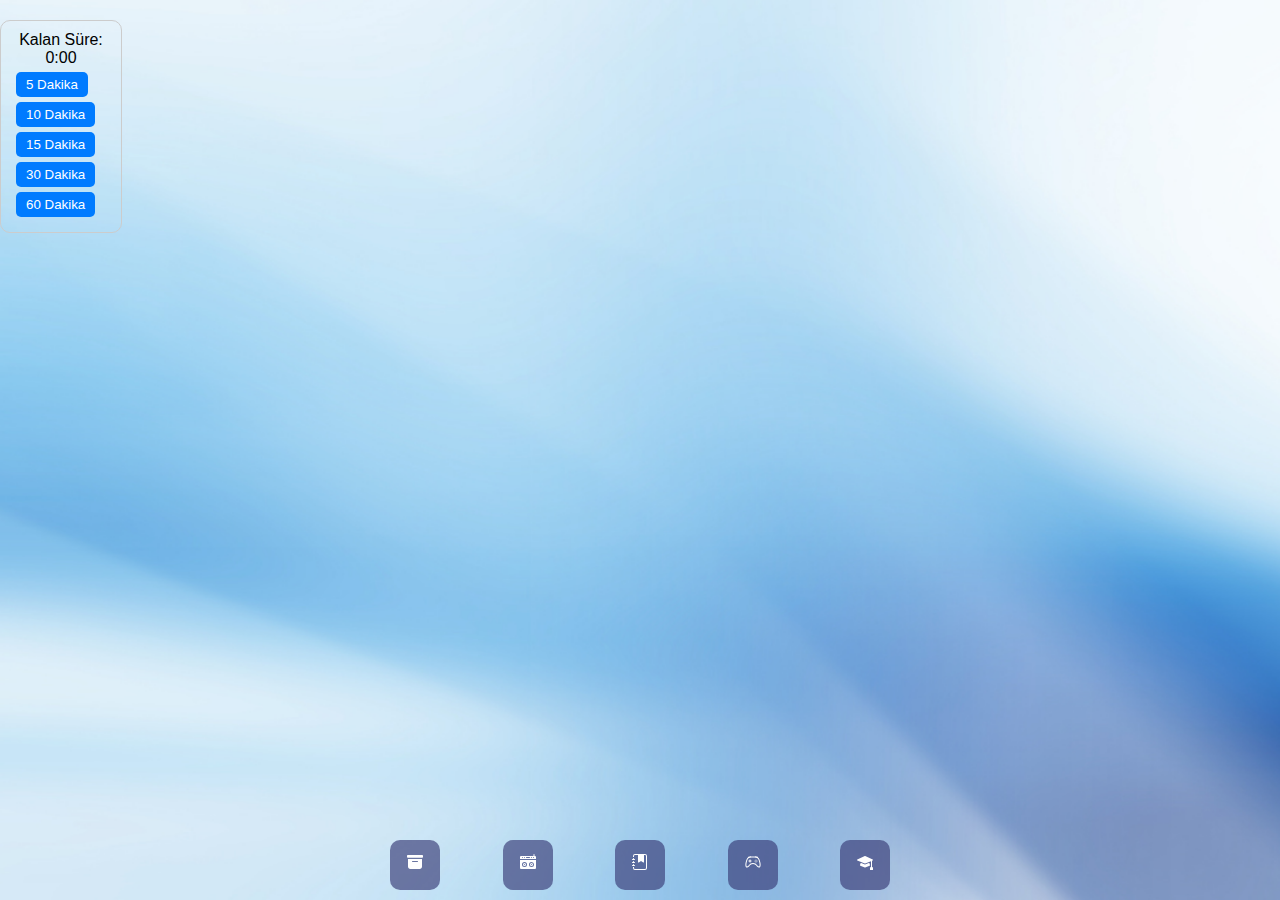
<file: macos/index.html>
<!DOCTYPE html>
<html lang="tr">

<head>
    <meta charset="UTF-8">
    <meta name="viewport" content="width=device-width, initial-scale=1.0">
    <title>Dinlenme Odası</title>
    <link rel="stylesheet" href="styles.css">
</head>

<body>
    
    <div class="zamanlayici">
      
        <div class="zamanlayici-popup">
            <h2>Süre Doldu!</h2>
            <p>Zamanlayıcı süresi tamamlandı.</p>
        </div>
        <div class="zamanlayici-countdown">
            Kalan Süre: <span id="countdown">0:00</span>
        </div>
        <div class="zamanlayici-buttons">
            <button data-minutes="5">5 Dakika</button>
            <button data-minutes="10">10 Dakika</button>
            <button data-minutes="15">15 Dakika</button>
            <button data-minutes="30">30 Dakika</button>
            <button data-minutes="60">60 Dakika</button>
        </div>
    </div>








    <div class="macos-wrapper">
        <!-- İconlar -->
        <div class="icons">
            <div class="icon" id="icon1"><svg xmlns="http://www.w3.org/2000/svg" width="16" height="16"
                    fill="currentColor" class="bi bi-archive-fill" viewBox="0 0 16 16">
                    <path
                        d="M12.643 15C13.979 15 15 13.845 15 12.5V5H1v7.5C1 13.845 2.021 15 3.357 15h9.286zM5.5 7h5a.5.5 0 0 1 0 1h-5a.5.5 0 0 1 0-1zM.8 1a.8.8 0 0 0-.8.8V3a.8.8 0 0 0 .8.8h14.4A.8.8 0 0 0 16 3V1.8a.8.8 0 0 0-.8-.8H.8z" />
                </svg></div>
            <div class="icon" id="icon2"><svg xmlns="http://www.w3.org/2000/svg" width="16" height="16"
                    fill="currentColor" class="bi bi-boombox-fill" viewBox="0 0 16 16">
                    <path
                        d="M14 0a.5.5 0 0 1 .5.5V2h.5a1 1 0 0 1 1 1v2H0V3a1 1 0 0 1 1-1h12.5V.5A.5.5 0 0 1 14 0ZM2 3.5a.5.5 0 1 0 1 0 .5.5 0 0 0-1 0Zm2 0a.5.5 0 1 0 1 0 .5.5 0 0 0-1 0Zm7.5.5a.5.5 0 1 0 0-1 .5.5 0 0 0 0 1Zm1.5-.5a.5.5 0 1 0 1 0 .5.5 0 0 0-1 0ZM9.5 3h-3a.5.5 0 0 0 0 1h3a.5.5 0 0 0 0-1ZM6 10.5a1.5 1.5 0 1 1-3 0 1.5 1.5 0 0 1 3 0Zm-1.5.5a.5.5 0 1 0 0-1 .5.5 0 0 0 0 1Zm7 1a1.5 1.5 0 1 0 0-3 1.5 1.5 0 0 0 0 3Zm.5-1.5a.5.5 0 1 1-1 0 .5.5 0 0 1 1 0Z" />
                    <path
                        d="M0 6h16v8a1 1 0 0 1-1 1H1a1 1 0 0 1-1-1V6Zm2 4.5a2.5 2.5 0 1 0 5 0 2.5 2.5 0 0 0-5 0Zm7 0a2.5 2.5 0 1 0 5 0 2.5 2.5 0 0 0-5 0Z" />
                </svg></div>
            <div class="icon" id="icon3"><svg xmlns="http://www.w3.org/2000/svg" width="16" height="16"
                    fill="currentColor" class="bi bi-journal-bookmark-fill" viewBox="0 0 16 16">
                    <path fill-rule="evenodd" d="M6 1h6v7a.5.5 0 0 1-.757.429L9 7.083 6.757 8.43A.5.5 0 0 1 6 8V1z" />
                    <path
                        d="M3 0h10a2 2 0 0 1 2 2v12a2 2 0 0 1-2 2H3a2 2 0 0 1-2-2v-1h1v1a1 1 0 0 0 1 1h10a1 1 0 0 0 1-1V2a1 1 0 0 0-1-1H3a1 1 0 0 0-1 1v1H1V2a2 2 0 0 1 2-2z" />
                    <path
                        d="M1 5v-.5a.5.5 0 0 1 1 0V5h.5a.5.5 0 0 1 0 1h-2a.5.5 0 0 1 0-1H1zm0 3v-.5a.5.5 0 0 1 1 0V8h.5a.5.5 0 0 1 0 1h-2a.5.5 0 0 1 0-1H1zm0 3v-.5a.5.5 0 0 1 1 0v.5h.5a.5.5 0 0 1 0 1h-2a.5.5 0 0 1 0-1H1z" />
                </svg></div>
            <div class="icon" id="icon4"><svg xmlns="http://www.w3.org/2000/svg" width="16" height="16"
                    fill="currentColor" class="bi bi-controller" viewBox="0 0 16 16">
                    <path
                        d="M11.5 6.027a.5.5 0 1 1-1 0 .5.5 0 0 1 1 0zm-1.5 1.5a.5.5 0 1 0 0-1 .5.5 0 0 0 0 1zm2.5-.5a.5.5 0 1 1-1 0 .5.5 0 0 1 1 0zm-1.5 1.5a.5.5 0 1 0 0-1 .5.5 0 0 0 0 1zm-6.5-3h1v1h1v1h-1v1h-1v-1h-1v-1h1v-1z" />
                    <path
                        d="M3.051 3.26a.5.5 0 0 1 .354-.613l1.932-.518a.5.5 0 0 1 .62.39c.655-.079 1.35-.117 2.043-.117.72 0 1.443.041 2.12.126a.5.5 0 0 1 .622-.399l1.932.518a.5.5 0 0 1 .306.729c.14.09.266.19.373.297.408.408.78 1.05 1.095 1.772.32.733.599 1.591.805 2.466.206.875.34 1.78.364 2.606.024.816-.059 1.602-.328 2.21a1.42 1.42 0 0 1-1.445.83c-.636-.067-1.115-.394-1.513-.773-.245-.232-.496-.526-.739-.808-.126-.148-.25-.292-.368-.423-.728-.804-1.597-1.527-3.224-1.527-1.627 0-2.496.723-3.224 1.527-.119.131-.242.275-.368.423-.243.282-.494.575-.739.808-.398.38-.877.706-1.513.773a1.42 1.42 0 0 1-1.445-.83c-.27-.608-.352-1.395-.329-2.21.024-.826.16-1.73.365-2.606.206-.875.486-1.733.805-2.466.315-.722.687-1.364 1.094-1.772a2.34 2.34 0 0 1 .433-.335.504.504 0 0 1-.028-.079zm2.036.412c-.877.185-1.469.443-1.733.708-.276.276-.587.783-.885 1.465a13.748 13.748 0 0 0-.748 2.295 12.351 12.351 0 0 0-.339 2.406c-.022.755.062 1.368.243 1.776a.42.42 0 0 0 .426.24c.327-.034.61-.199.929-.502.212-.202.4-.423.615-.674.133-.156.276-.323.44-.504C4.861 9.969 5.978 9.027 8 9.027s3.139.942 3.965 1.855c.164.181.307.348.44.504.214.251.403.472.615.674.318.303.601.468.929.503a.42.42 0 0 0 .426-.241c.18-.408.265-1.02.243-1.776a12.354 12.354 0 0 0-.339-2.406 13.753 13.753 0 0 0-.748-2.295c-.298-.682-.61-1.19-.885-1.465-.264-.265-.856-.523-1.733-.708-.85-.179-1.877-.27-2.913-.27-1.036 0-2.063.091-2.913.27z" />
                </svg></div>
            <div class="icon" id="icon5"><svg xmlns="http://www.w3.org/2000/svg" width="16" height="16"
                    fill="currentColor" class="bi bi-mortarboard-fill" viewBox="0 0 16 16">
                    <path
                        d="M8.211 2.047a.5.5 0 0 0-.422 0l-7.5 3.5a.5.5 0 0 0 .025.917l7.5 3a.5.5 0 0 0 .372 0L14 7.14V13a1 1 0 0 0-1 1v2h3v-2a1 1 0 0 0-1-1V6.739l.686-.275a.5.5 0 0 0 .025-.917l-7.5-3.5Z" />
                    <path
                        d="M4.176 9.032a.5.5 0 0 0-.656.327l-.5 1.7a.5.5 0 0 0 .294.605l4.5 1.8a.5.5 0 0 0 .372 0l4.5-1.8a.5.5 0 0 0 .294-.605l-.5-1.7a.5.5 0 0 0-.656-.327L8 10.466 4.176 9.032Z" />
                </svg></div>
        </div>
        <!-- Popuplar -->
        <!-- Popuplar -->
        <div class="popup" id="popup1">
            <span class="close-button" id="close1">&times;</span>
            <iframe class="note" src="f/note-deneme/note/index.html" frameborder="0"></iframe>

        </div>
        <div class="popup" id="popup2">
            <span class="close-button" id="close2">&times;</span>
            <iframe class="music" src="f/note-deneme/music/index.html" frameborder="0"></iframe>
        </div>
       




        <div class="popup" id="popup3">
           
            <span class="close-button" id="close3" onclick="closePopup(imagePopup1)">&times;</span> 

            <iframe class="music" src="okuma/okuma.html" frameborder="0"></iframe>
         
            


            
        </div>













        <div class="popup" id="popup4">
            <span class="close-button" id="close4">&times;</span> <!-- Kapatma butonu -->
            Popup 4 İçeriği
        </div>



        
        <div class="popup" id="popup5">
            <span class="close-button" id="close5">&times;</span> <!-- Kapatma butonu -->
            Popup 5 İçeriği
        </div>

    </div>

    <script src="script.js"></script>
</body>

</html>
</file>
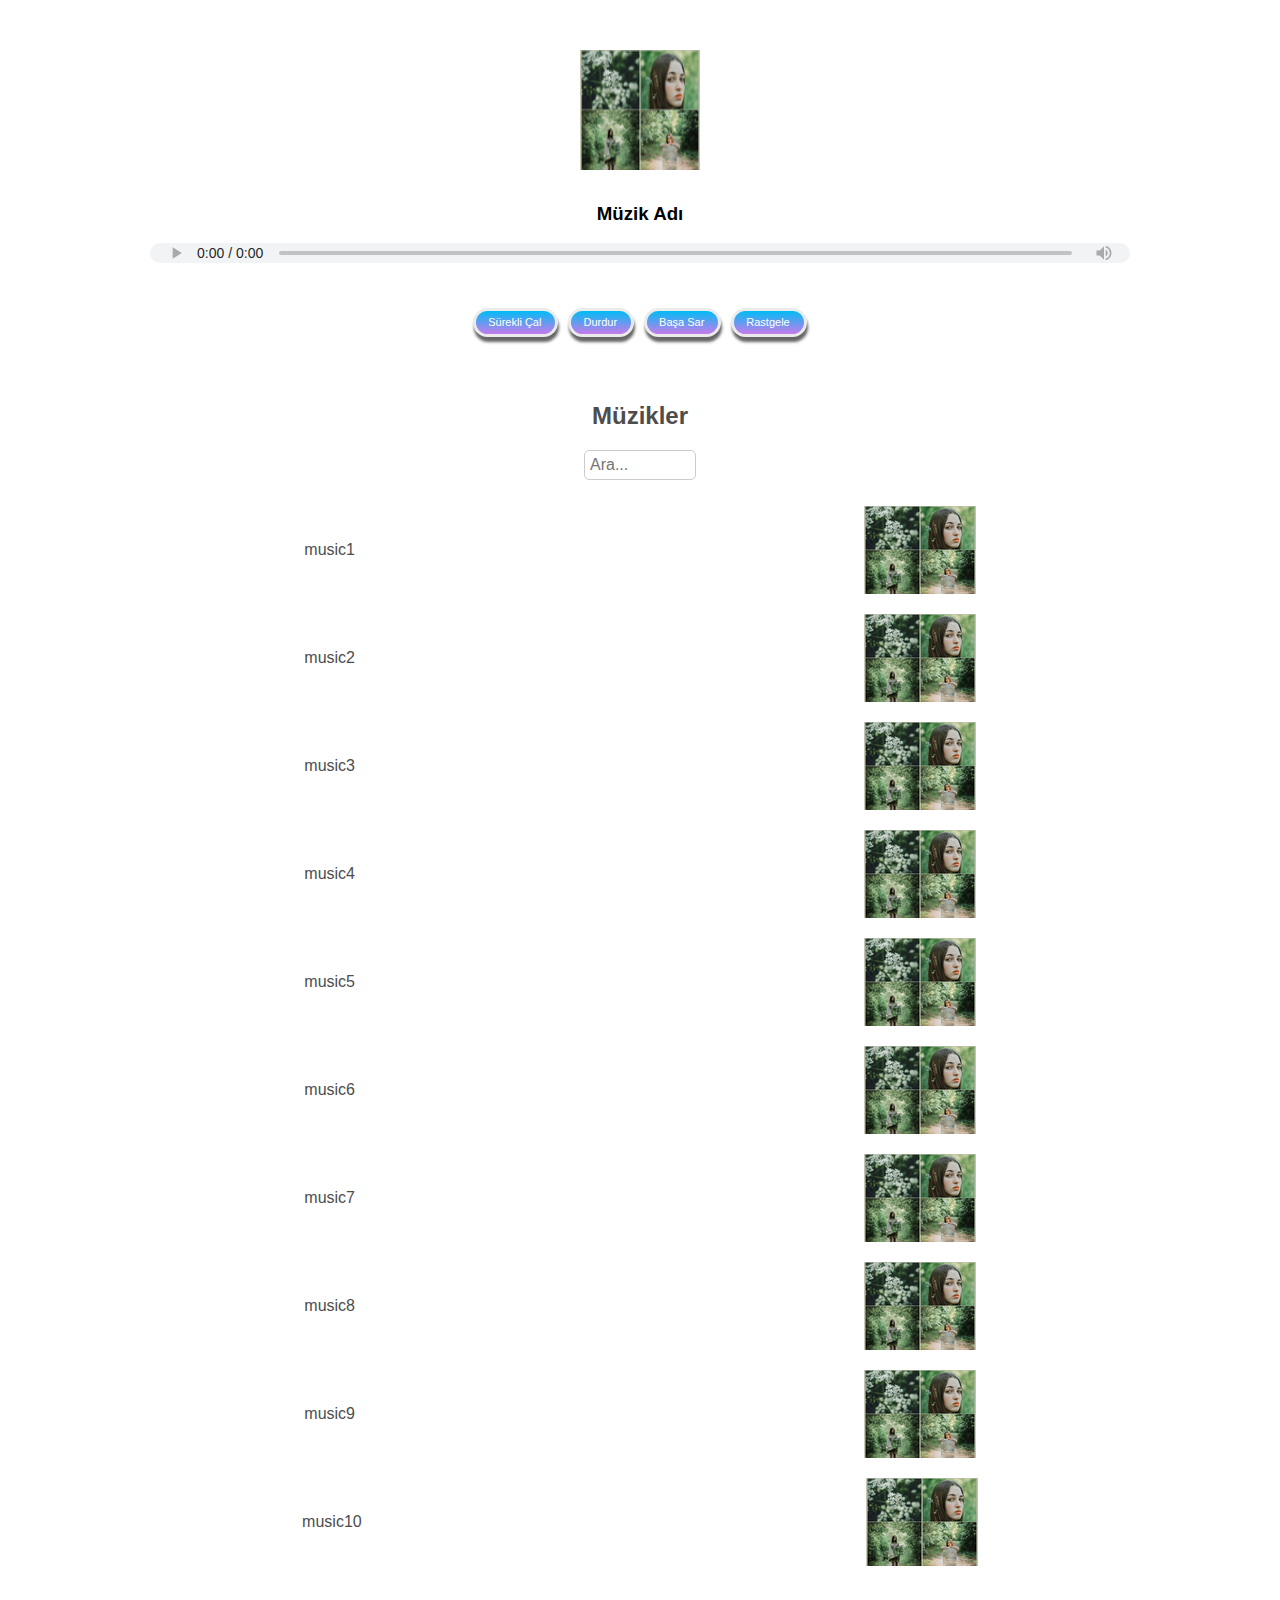
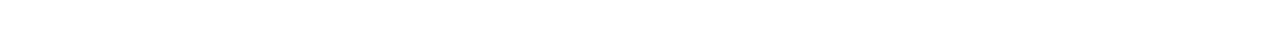
<file: macos/f/note-deneme/music/index.html>
<!DOCTYPE html>
<html lang="en">
<head>
    <meta charset="UTF-8">
    <meta name="viewport" content="width=device-width, initial-scale=1.0">
    <link rel="stylesheet" href="styles.css">
    <title>Müzik Çalıcı</title>
</head>
<body>
    <header>
     
    </header>
    <div class="music-card">
        <div class="menu">
            <h2>Müzikler</h2>
           <input type="text" id="search-input" placeholder="Ara...">
<!-- <button id="search-button">Ara</button> -->
<ul id="music-list">
    <!-- MP3 dosyalarını burada listelemeye başlayın -->
</ul>

            <ul id="music-list">
                <!-- MP3 dosyalarını burada listelemeye başlayın -->
            </ul>
        </div>
        <div class="player">
            <div class="music-info">
                <img src="music2.png" alt="Müzik Görseli" id="music-image">
                <h3 id="music-title">Müzik Adı</h3>
            </div>
            <audio  id="audio" controls controlsList="nodownload noplaybackrate noduration"  ></audio>
            <div class="controls">
                <button id="loop">Sürekli Çal</button>
                <button id="stop">Durdur</button>
                <button id="back">Başa Sar</button>
                <button id="random">Rastgele</button>
                
               

            </div>
        </div>
    </div>
    <script src="script.js"></script>
    <script>





    </script>
</body>
</html>
</file>
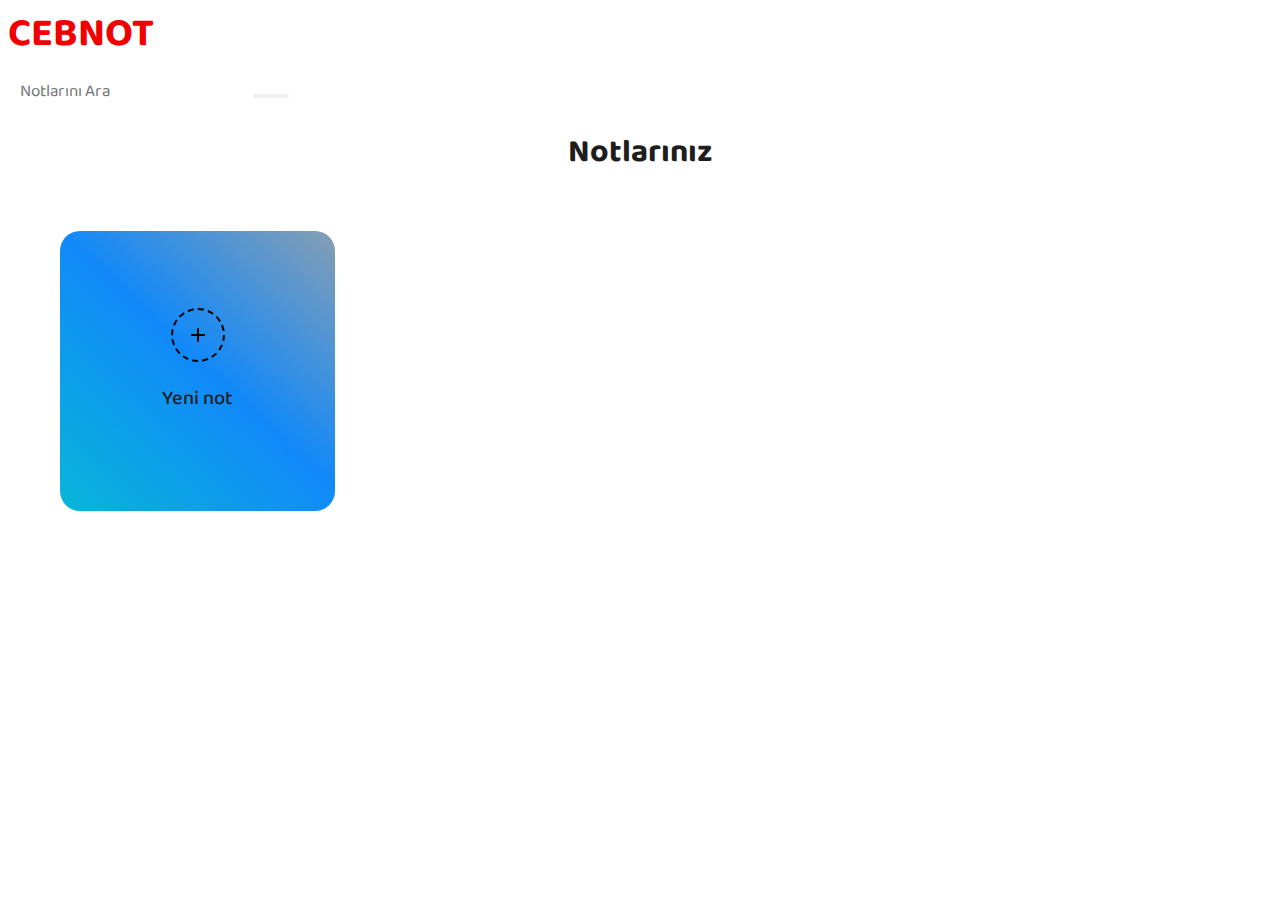
<file: macos/f/note-deneme/note/index.html>
<!DOCTYPE html>
<html lang="en">

<head>
    <meta charset="UTF-8">
    <meta http-equiv="X-UA-Compatible" content="IE=edge">
    <meta name="viewport" content="width=device-width, initial-scale=1.0">
    <link rel="stylesheet" href="style.css">
    <title>Cebnot</title>
    <link rel="stylesheet" href="https://unicons.iconscout.com/release/v4.0.0/css/line.css">
</head>

<body>
    <header>
        <div class="title">
            CEBNOT
        </div>
      
    </header>
    <nav>
        <form class="form">
            <input type="search" id="searchTxt" class="search" placeholder="Notlarını Ara">
            <button class="btn" type="submit"><i class="uil uil-search"></i></button>
        </form>
    </nav>
    <div class="your-notes">
       Notlarınız
    </div>
    <div class="popup-box">
        <div class="popup">
            <div class="content">
                <header>
                    <p>Yeni bir not ekle</p>
                    <i class="ui uil-times"></i>
                </header>
                <form action="#">
                    <div class="row-title">
                        <label>Yazı</label>
                        <input type="text">
                    </div>
                    <div class="row-description">
                        <label>Açıklama</label>
                        <textarea></textarea>
                    </div>
                    <button>Notu ekle</button>

                </form>
            </div>
        </div>
    </div>
    <div class="wrapper">
        <li class="add-box">
            <div class="icon">
                <img src="assets/add.svg" alt="Add">
            </div>
            <p>Yeni not</p>
        </li>
    </div>
    <script src="script.js"></script>
</body>

</html>
</file>
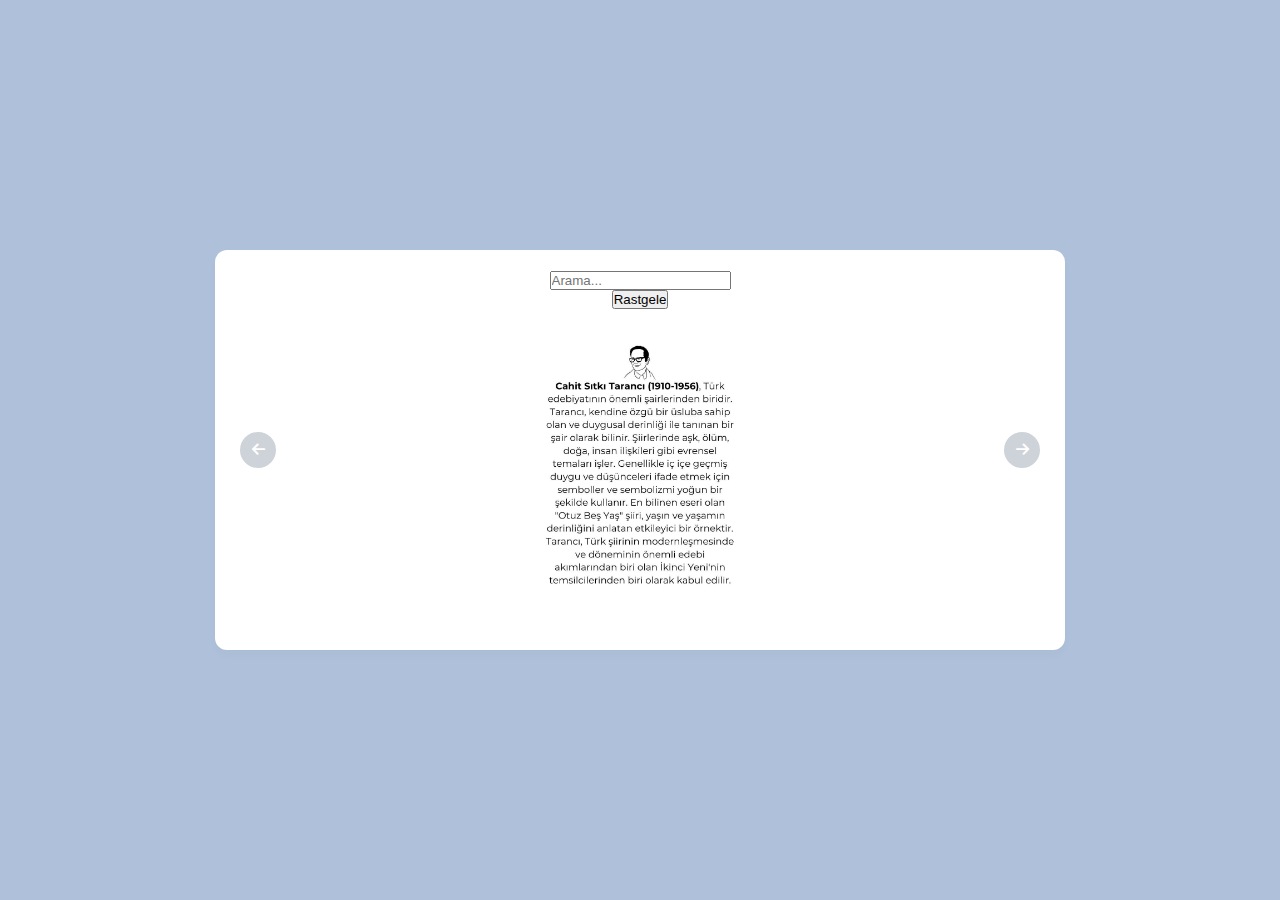
<file: macos/okuma/okuma.html>
<!DOCTYPE html>
<!-- Coding By CodingNepal - codingnepalweb.com -->
<html lang="en">
  <head>
    <meta charset="UTF-8" />
    <meta http-equiv="X-UA-Compatible" content="IE=edge" />
    <meta name="viewport" content="width=device-width, initial-scale=1.0" />
    <title>Image Slider JavaScript | CodingNepal</title>
    <link rel="stylesheet" href="okuma.css" />
    <link rel="stylesheet" href="https://cdnjs.cloudflare.com/ajax/libs/font-awesome/6.2.1/css/all.min.css" />
    <script src="okuma.js" defer></script>
  </head>
  <body>
    <section class="wrapper">
        <i class="fas fa-arrow-left button" id="prev"></i>
        <i class="fas fa-arrow-right button" id="next"></i>
        <input type="text" id="search" placeholder="Arama...">
        <button id="random">Rastgele</button>
        <div class="image-container">
            <div class="carousel">
                <img src="1.jpg" alt="Cahit Sıtkı Tarancı" />
                <img src="2.jpg" alt="Kanuni Sultan Süleyman" />
                <img src="3.jpg" alt="Edip Cansever" />
                <img src="4.jpg" alt="Leonardo da Vinci" />
                <img src="5.jpg" alt="Fatih Sultan Mehmet" />
                
            </div>
        </div>
    </section>
  </body>
</html>
</file>
<file: macos/styles.css>
/* Genel Sayfa Stili */
body {
    margin: 0;
    padding: 0;
    font-family: Arial, sans-serif;
    background-image: url(bg/arkaplan.png);
    background-size:cover;
    background-repeat: no-repeat;
    
   
}
/* zamanlayici-baş */
.zamanlayici {
    position: absolute;
    display: flex;
    flex-direction:column;
    width: 100px;
    margin: 20px auto;
    padding: 10px;
    text-align: center;
    border: 1px solid #ccc;
    border-radius: 10px;
}

.zamanlayici-popup {
    display: none;
    background-color: #ff0000;
    color: #fff;
    padding: 10px;
    border-radius: 5px;
    margin-top: 10px;
}

.zamanlayici-popup h2, .zamanlayici-popup p {
    margin: 0;
}

.zamanlayici-buttons button {
    display: flex;
    
    margin: 5px;
    padding: 5px 10px;
    background-color: #007bff;
    color: #fff;
    border: none;
    border-radius: 5px;
    cursor: pointer;
}

.zamanlayici-buttons button:hover {
    background-color: #0056b3;
}

/* zamanlayici-bitiş */









.macos-wrapper {
    display: flex;
    flex-direction: column;
    align-items: center;
    justify-content: flex-end;
    height: 100vh;
}

/* İconlar */
.icons {
    display: flex;
    justify-content: space-between;
    align-content: flex-end;
    justify-items: flex-end;
    width: 80%;
    max-width: 500px;
    margin-bottom: 10px;
    box-shadow: 5px saddlebrown;
}

.icon {
    width: 50px;
    height: 50px;
    background-color: #3a3c77a9;
    border-radius: 10px;
    color: #fff;
    text-align: center;
    line-height: 50px;
    cursor: pointer;
    transition: transform 0.3s ease-in-out;
}
.icon:hover {
    transform: translateY(-5px);
    transition: transform 0.3s ease-in-out;
    cursor: pointer;
}





/* Popuplar */
.popup {
    width: 90%;
    height: 75%;
    display: none;
    position: absolute;
    top: 60px;
    left: 50%;
    transform: translateX(-50%);
    border-radius: 10px;
    background: radial-gradient(circle, rgba(2,0,36,1) 0%, rgb(175, 217, 254) 0%, rgb(149, 205, 255) 100%);
    box-shadow: -2px 14px 27px 0px rgba(0,0,0,0.75);
-webkit-box-shadow: -2px 14px 27px 0px rgba(0,0,0,0.75);
-moz-box-shadow: -2px 14px 27px 0px rgba(0,0,0,0.75);
    padding: 20px;
    z-index: 1;
}


/* Örnek bir stil dosyası */
.note-title {
    font-weight: bold;
    color: rgb(241, 0, 0);
    font-size: 40px;
    padding: 2px 5px;
    margin-left: 3px;
}

header img {
    width: 75px;
    margin-top: 3px;
    margin-right: 10px;
    padding: 10px;
}

.note-search {
    padding: 4px 15px;
    margin: 5px;
    outline: none;
    border: none;
    border-radius: 25px;
    font-size: 17px;
    width: 13rem;
}

.note-search:hover {
    background-color: rgb(222, 223, 224);
    cursor: pointer;
}

.note-btn {
    margin: 5px;
    border: none;
    border-radius: 18px;
    width: 2rem;
    padding: 2px 8px;
    font-size: 17px;
}

.note-btn:hover {
    cursor: pointer;
    background-color: rgb(224, 222, 222);
}

.note-your-notes {
    font-size: 32px;
    display: flex;
    justify-content: center;
    align-items: center;
    flex-direction: column;
    padding: 3px;
    margin-top: 10px;
    font-weight: bolder;
}

.note-wrapper {
    justify-content: center;
    margin: 50px;
    display: grid;
    gap: 20px;
    grid-template-columns: repeat(auto-fill, 275px);
}
.note{
    width: 100%;
    height: 100%;
    display: flex;
    border-radius: 20px;
    }
    .music{
        width: 100%;
        height: 100%;
        display: flex;
        border-radius: 20px;
        }



.note-wrapper li {
    height: 250px;
    list-style: none;
    background: rgb(2, 0, 36);
    background: linear-gradient(223deg, rgb(163, 160, 218) 0%, rgba(107, 179, 233, 1) 48%, rgba(0, 212, 255, 1) 100%);
    border-radius: 20px;
    padding: 15px;
}

.note-add-box,
.note-icon,
.bottom-content,
.settings .menu li,
.popup,
header {
    display: flex;
    align-items: center;
    justify-content: space-between;
}

.note-add-box {
    flex-direction: column;
    justify-content: center;
    cursor: pointer;
}

.note-add-box .note-icon {
    height: 50px;
    width: 50px;
    border-radius: 50%;
    justify-content: center;
    border: 2px dashed black;
}

.note-wrapper .note {
    display: flex;
    flex-direction: column;
    justify-content: space-between;
}

.note-add-box p {
    font-weight: 500;
    font-size: 20px;
}

.note .details {
    max-height: 160px;
    overflow-y: auto;
}

.note p {
    font-size: 25px;
    font-weight: bolder;
}

.note span {
    display: block;
    margin-top: 5px;
    margin-bottom: 5px;
}

.note .bottom-content {
    padding: 10px;
    border-top: 1px solid rgb(88, 4, 67);
}

.bottom-content span {
    color: #d8d8d8;
    font-size: 14px;
}

.bottom-content .settings {
    color: black;
    font-size: 15px;
    cursor: pointer;
}

.settings {
    position: relative;
}

.settings .menu {
    position: absolute;
    bottom: 0;
    right: -5px;
    padding: 3px 0;
    border-radius: 4px;
    transform: scale(0);
    transform-origin: bottom right;
    box-shadow: 0 0 6px rgba(0, 0, 0, 0.15);
    transition: transform 0.2s ease;
}

.settings.show .menu {
    transform: scale(1);
}

.settings .menu li {
    height: 20px;
    font-size: 15px;
    cursor: pointer;
    border-radius: 0;
    padding: 15px;
    justify-content: flex-start;
}

.menu li:hover {
    background: rgb(189, 74, 74);
}

.menu li i {
    padding-right: 10px;
}

.note-popup-box {
    position: fixed;
    top: 0;
    left: 0;
    height: 100%;
    width: 100%;
    background: rgba(0, 0, 0, 0.6);
    padding: 5px;
}

.note-popup-box .note-popup {
    position: absolute;
    top: 50%;
    right: 50%;
    z-index: inherit;
    max-width: 450px;
    width: 100%;
    justify-content: center;
    background: rgb(122, 118, 117);
    transform: translate(50%, -50%);
}

.note-popup-box,
.note-popup-box .note-popup {
    opacity: 0;
    pointer-events: none;
    transition: all 0.25s ease;
}

.note-popup-box.show,
.note-popup-box.show .note-popup {
    opacity: 1;
    pointer-events: auto;
}

.note-popup .note-content {
    width: calc(100% - 15px);
    background: rgb(170, 170, 170);
    border-radius: 5px;
}

.note-popup .note-content header {
    padding: 15px 25px;
    border-bottom: 1px solid rgb(18, 48, 221);
}

.note-popup .note-content header p {
    font-size: 20px;
    font-weight: 500;
}

.note-popup .note-content header i {
    font-size: 22px;
    cursor: pointer;
}

.note-popup .note-content form {
    margin: 15px 23px 35px;
}

.note-popup .note-content form .note-row {
    margin-bottom: 20px;
}

form .note-row label {
    display: block;
    font-size: 18px;
    margin-bottom: 10px;
}

.note-popup .note-content form :where(input,textarea) {
    width: 100%;
    outline: none;
    border-radius: 4px;
    border: 1px solid rgb(45, 118, 214);
    font-size: 18px;
    padding: 5px;
}

.note-popup .note-content form textarea {
    height: 150px;
    resize: none;
    padding: 4px;
}

.note-popup .note-content form button:hover {
    background: rgb(22, 80, 206);
}

.note-popup .note-content form button {
    margin-top: 8px;
    padding: 4px;
    width: 100%;
    height: 50px;
    border: none;
    outline: none;
    font-size: 16px;
    color: white;
    cursor: pointer;
    border-radius: 5px;
    background: rgb(10, 116, 253);
}

.note-popup .note-content form #file {
    margin-top: 8px;
    padding: 10px;
    width: 95%;
    height: 25px;
    border: none;
    outline: none;
    font-size: 16px;
    color: white;
    cursor: pointer;
    border-radius: 5px;
    background: rgb(136, 125, 125);
    justify-content: center;
}

















.yazi-popup {
    display: none;
    position: fixed;
    top: 10%;
    left: 5%;
    width: 90%;
    height: 75%;
    overflow: auto;
    background-color: rgba(0, 0, 0, 0.5); /* Arkaplan rengi ve yarı saydamlık */
    z-index: 999; /* Popup'ın üstte görünmesini sağlar */
  }
  
  .yazi-popup-content {
    background-color: #fff;
    max-width: 100%;
    margin: 0 auto;
    padding: 20px;
    border-radius: 5px;
    box-shadow: 0 0 10px rgba(0, 0, 0, 0.3);
    position: relative;
  }
  
  .yazi-close-button {
    position: absolute;
    top: 10px;
    right: 10px;
    font-size: 20px;
    cursor: pointer;
  }
  

















@media (max-width: 450px) {
    .note-popup-box .note-popup {
        position: absolute;
        top: 50%;
        right: 50%;
        z-index: inherit;
        max-width: 370px;
        width: 100%;
        justify-content: center;
        background: rgb(134, 132, 132);
        transform: translate(50%, -50%);
    }
}

@media (max-width: 375px) {
    .note-popup-box .note-popup {
        position: absolute;
        top: 50%;
        right: 50%;
        z-index: inherit;
        max-width: 320px;
        max-height: 350px;
        width: 100%;
        justify-content: center;
        background: rgb(139, 134, 134);
        transform: translate(50%, -50%);
    }
}

@media (max-width: 530px) {
    .note-search {
        width: 10rem;
        margin-top: 10px;
        margin-right: 12px;
    }
}

@media (max-width: 630px) {
    .note-form {
        display: flex;
    }

    .note-search {
        width: 10rem;
        margin-top: 8px;
        margin-right: 8px;
    }

    .note-btn {
        margin: 8px;
    }
}

@media (max-width: 470px) {
    .note-search {
        width: 10rem;
        font-size: 17px;
    }

    header img {
        margin-right: 4px;
    }
}
</file>
<file: macos/f/note-deneme/music/styles.css>
/* styles.css */
body {
  font-family: Arial, sans-serif;
  margin: 0;
  padding: 0;
}

.music-card {
  width: 100%;
  height: 100%;
  display: flex;
  justify-content: center;
  align-items: center;
  flex-wrap:wrap-reverse;
  flex-direction: row;
}
#audio{
height: 20px;
  width: 100%;
  display: flex;
  flex-wrap: wrap;
}

#audio .timeline{
  background-color: #337FED;
}

.menu {
  width: 100%;
  display:list-item;
  justify-content: center;
  align-items: center;
  flex:auto ;
 text-align:center;

  border-radius: 10px;
  color: #4d4d4d;
  padding: 40px;
  overflow-y: scroll;
}
.menu li img {
  width: 50%;
  width: auto;
  height: auto;
}

.menu h2 {
  text-align: center;
}

ul {
  list-style: none;
  padding: 0;
}

li {
  display: flex;
  justify-content:space-around;
  justify-items: center;
  text-align: left;
  align-items: center;
  padding: 10px;
  cursor: pointer;
}

.player {
  width: 980px;
 margin-top: 50px;
  display: flex;
  flex-direction: column;
  align-items: center;
}

.music-info {
  text-align: center;
}

#music-image {
  width: 120px;
  height: 120px;
  margin-bottom: 10px;
}

.controls {
  margin-top: 40px;
  display: flex;
  flex-direction: row;
  flex-wrap: wrap;
  justify-content: space-around;
  align-items: center;
}





button {
  margin: 5px;
  display: flex;
  justify-content: center;
  align-items: center;
  background: #00bcf5;
  background-image: -webkit-linear-gradient(top, #00bcf5, #c67beb);
  background-image: -moz-linear-gradient(top, #00bcf5, #c67beb);
  background-image: -ms-linear-gradient(top, #00bcf5, #c67beb);
  background-image: -o-linear-gradient(top, #00bcf5, #c67beb);
  background-image: linear-gradient(to bottom, #00bcf5, #c67beb);
  -webkit-border-radius: 28;
  -moz-border-radius: 28;
  border-radius: 28px;
  -webkit-box-shadow: 1px 5px 3px #666666;
  -moz-box-shadow: 1px 5px 3px #666666;
  box-shadow: 1px 5px 3px #666666;
  font-family: Arial;
  color: #ffffff;
  font-size: 11px;
  padding: 5px 14px 6px 12px;
  border: solid #ebebeb 3px;
  text-decoration: none;
}
button:hover{

  background: #f0b70c;
  background-image: -webkit-linear-gradient(top, #f0b70c, #eb0c39);
  background-image: -moz-linear-gradient(top, #f0b70c, #eb0c39);
  background-image: -ms-linear-gradient(top, #f0b70c, #eb0c39);
  background-image: -o-linear-gradient(top, #f0b70c, #eb0c39);
  background-image: linear-gradient(to bottom, #f0b70c, #eb0c39);
  text-decoration: none;


}

/* Arama çubuğu stili */
#search-input {
  width: 100px; /* Arama çubuğu genişliği */
  padding: 5px;
  font-size: 16px;
  border: 1px solid #ccc; /* Kenarlık rengi ve kalınlığı */
  border-radius: 5px; /* Köşe yuvarlama */
}



/* Arama çubuğu odaklandığında stil */
#search-input:focus {
  outline: none; /* Odaklıken mavi kenar çizgisi kaldır */
  border: 1px solid #e4e4e4; /* Odaklıken kenarlık rengini değiştir */
}








/* Scroll çubuğu rengini değiştir */
::-webkit-scrollbar {
  width: 10px; /* Scroll çubuğu genişliği */
}



::-webkit-scrollbar-thumb {
  background: rgb(197, 175, 229); /* Scroll çubuğu kaydırma yüzeyi rengi */
}

::-webkit-scrollbar-thumb:hover {
  background: rgb(29, 2, 232); /* Hover (üzerine gelindiğinde) rengi */
}
</file>
<file: macos/f/note-deneme/note/style.css>
@import url('https://fonts.googleapis.com/css2?family=Baloo+Bhai+2:wght@400;500;700&family=Open+Sans:wght@500&family=Varela+Round&display=swap');

body{

    margin: 0;
    padding:0;
    box-sizing: border-box;
    /* background-color: rgb(245, 237, 237); */
     color: rgb(31, 30, 30); 
}
*{
     font-family: 'Baloo Bhai 2', cursive;
     font-size:18px;
}

.title{
    font-weight: bold;
    color: rgb(241, 0, 0);
    font-size: 40px;
    /* position:sticky; */
     padding: 2px 5px;
     margin-left: 3px;
}
header img{
    width:75px;
    margin-top: 3px;
    margin-right: 10px;
    padding: 10px;
}
.search{
    padding: 4px 15px;
    margin: 5px;
    outline: none;
    border: none;
    border-radius: 25px;
    font-size: 17px;
    width: 13rem;
}
.search:hover{
    background-color: rgb(222, 223, 224);
    cursor: pointer;
}
.btn{
    margin:5px;
    border: none;
    border-radius: 18px;
    width: 2rem;
    padding: 2px 8px;
    font-size: 17px;
}
.btn:hover{
    cursor:pointer;
    background-color: rgb(224, 222, 222);
}
.your-notes{
    font-size: 32px;
    display:flex;
    justify-content: center;
    align-items: center;
    flex-direction: column;
    padding: 3px;
    margin-top:10px;
    font-weight: bolder;
}
.wrapper{
    justify-content: center;
    margin:50px;
    display: grid;
    gap: 20px;
    grid-template-columns: repeat(auto-fill, 275px);
}
.wrapper li{
    height: 250px;
    list-style: none;
    background: rgb(168, 164, 240);
    background: linear-gradient(223deg, rgb(134, 158, 180) 0%, rgba(1, 129, 249, 0.937) 48%, rgb(8, 182, 217) 100%);
    border-radius: 20px;
    padding:15px;
}
.add-box, .icon, .bottom-content, .settings .menu li, .popup, header{
    display: flex;
    align-items: center;
    justify-content: space-between;
}
.add-box{
    flex-direction: column;
    justify-content: center;
    cursor: pointer;
}
.add-box .icon{
    height:50px;
    width: 50px;
    border-radius: 50%;
    justify-content: center;
    border: 2px dashed black;
}
.wrapper .note{
    display: flex;
    flex-direction: column;
    justify-content: space-between;
}

.add-box p{
    font-weight: 500;
    font-size: 20px;
}
.note .details{
    max-height: 160px;
    overflow-y: auto;
}
.note p{
    font-size: 25px;
    font-weight: bolder;
}
.note span{
    display:block;
    margin-top: 5px;
    margin-bottom: 5px;
}
.note .bottom-content{
    padding: 10px;
    border-top: 1px solid rgb(88, 4, 67);
}
.bottom-content span{
    color: #d8d8d8;
    font-size: 14px;
}
.bottom-content .settings{
    color: black;
    font-size: 15px;
    cursor: pointer;
}
.settings{
    position: relative;
}
.settings .menu{
    position: absolute;
    bottom:0;
    right: -5px;
    padding: 3px 0;
    border-radius: 4px;
    transform: scale(0);
    transform-origin: bottom right;
    box-shadow: 0 0 6px rgba(0,0,0,0.15);
    transition: transform 0.2s ease;
}
 .settings.show .menu{
    transform: scale(1);
} 
.settings .menu li{
    height: 20px;
    font-size: 15px;
    cursor: pointer;
    border-radius: 0;
    padding: 15px;
    justify-content: flex-start;
}
.menu li:hover{
    background: rgb(189, 74, 74);
}
.menu li i{
    padding-right: 10px;
}
.popup-box{
    position: fixed;
    top: 0;
    left: 0;
    height: 100%;
    width:100%;
    background: rgba(0,0,0,0.6);
    padding: 5px;
}
.popup-box .popup{
    position: absolute;
    top: 50%;
    right: 50%;
    z-index: inherit;
    max-width: 450px;
    width: 100%;
    justify-content: center;
    background: rgb(122, 118, 117);
    transform: translate(50%, -50%);
}
.popup-box, .popup-box .popup{
    opacity:0;
    pointer-events: none;
    transition: all 0.25s ease;
}
.popup-box.show, .popup-box.show .popup{
    opacity:1;
    pointer-events:auto;
}
.popup .content{
    width: calc(100% - 15px);
    background: rgb(170, 170, 170);
    border-radius: 5px;
}
.popup .content header{
    padding: 15px 25px;
    border-bottom: 1px solid rgb(18, 48, 221);
}
.content header p{
    font-size: 20px;
    font-weight: 500;
}
.content header i{
    font-size: 22px;
    cursor:pointer;
}
.content form{
    margin: 15px 23px 35px; 
}
.content form .row{
    margin-bottom: 20px;
}
form .row label{
    display: block;
    font-size: 18px;
    margin-bottom: 10px;
}
.content form :where(input,textarea){
    width: 100%;
    outline: none;
    border-radius: 4px;
    border:1px solid rgb(45, 118, 214);
    font-size: 18px;
    padding: 5px;
}
.content form textarea{
    height: 150px;
    resize: none;
    padding: 4px;
}
.content form button:hover{
    background: rgb(22, 80, 206);
}
.content form button{
    margin-top: 8px;
    padding: 4px;
    width: 100%;
    height: 50px;
    border: none;
    outline: none;
    font-size: 16px;
    color: white;
    cursor: pointer;
    border-radius: 5px;
    background: rgb(10, 116, 253);
}
.content form #file{
    margin-top: 8px;
    padding: 10px;
    width: 95%;
    height: 25px;
    border: none;
    outline: none;
    font-size: 16px;
    color: white;
    cursor: pointer;
    border-radius: 5px;
    background: rgb(136, 125, 125);
    justify-content: center;
}

 @media(max-width: 450px)
{
    .popup-box .popup{
        position: absolute;
        top: 50%;
        right: 50%;
        z-index: inherit;
        max-width: 370px;
        width: 100%;
        justify-content: center;
        background: rgb(134, 132, 132);
        transform: translate(50%, -50%);
    }
}
 @media(max-width: 375px)
{
    .popup-box .popup{
        position: absolute;
        top: 50%;
        right: 50%;
        z-index: inherit;
        max-width: 320px;
        max-height: 350px;
        width: 100%;
        justify-content: center;
        background: rgb(139, 134, 134);
        transform: translate(50%, -50%);
    }
}
@media(max-width: 530px){
    .search{
        width: 10rem;
        margin-top: 10px;
        margin-right: 12px;
    }
}
@media(max-width: 630px){
    .form{
        display: flex;
    }
    .search{
        width: 10rem;
        margin-top: 8px;
        margin-right: 8px;
    }
    .btn{
        margin:8px;
    }
}
 @media(max-width: 470px){
    .search{
        width: 10rem;
        font-size: 17px;
    }
    header img{
        margin-right:4px;
    }
} 


/* Scroll çubuğu rengini değiştir */
::-webkit-scrollbar {
    width: 10px; /* Scroll çubuğu genişliği */
  }
  
  
  
  ::-webkit-scrollbar-thumb {
    background: rgb(197, 175, 229); /* Scroll çubuğu kaydırma yüzeyi rengi */
  }
  
  ::-webkit-scrollbar-thumb:hover {
    background: rgb(29, 2, 232); /* Hover (üzerine gelindiğinde) rengi */
  }
</file>
<file: macos/okuma/okuma.css>
* {
    margin: 0;
    padding: 0;
    box-sizing: border-box;
  }
  body {
    min-height: 100vh;
    display: flex;
    align-items: center;
    justify-content: center;
    background: #97aecfc4;
    filter: blur(4);
  }
  .wrapper {
    display: flex;
    flex-direction: column;
    max-width: 850px;
    width: 100%;
    height: 400px;
    background: #fff;
    align-items: center;
    justify-content: center;
    position: relative;
    border-radius: 12px;
    box-shadow: 0 5px 10px rgba(0, 0, 0, 0.023);
  }
  .wrapper i.button {
    position: absolute;
    top: 50%;
    transform: translateY(-50%);
    height: 36px;
    width: 36px;
    background-color: #929cab73;
    border-radius: 50%;
    text-align: center;
    line-height: 36px;
    color: #fff;
    font-size: 15px;
    transition: all 0.3s linear;
    z-index: 100;
    cursor: pointer;
  }
  #search{
    display: flex;
    margin-top: 0;
  }
  #random{
    display: flex;
    margin-top: 0;
  }


  i.button:active {
    transform: scale(0.94) translateY(-50%);
  }
  i#prev {
    left: 25px;
  }
  i#next {
    right: 25px;
  }
  .image-container {
    height: 320px;
    max-width: 500px;
    width: 100%;
    overflow: hidden;
  }
  .image-container .carousel {
    display: flex;
    height: 100%;
    width: 100%;
    transition: all 0.4s ease;
  }
  .carousel img {
    height: 100%;
    width: 100%;
    border-radius: 18px;
    border: 10px solid #fff;
    object-fit: cover;
  }
</file>
